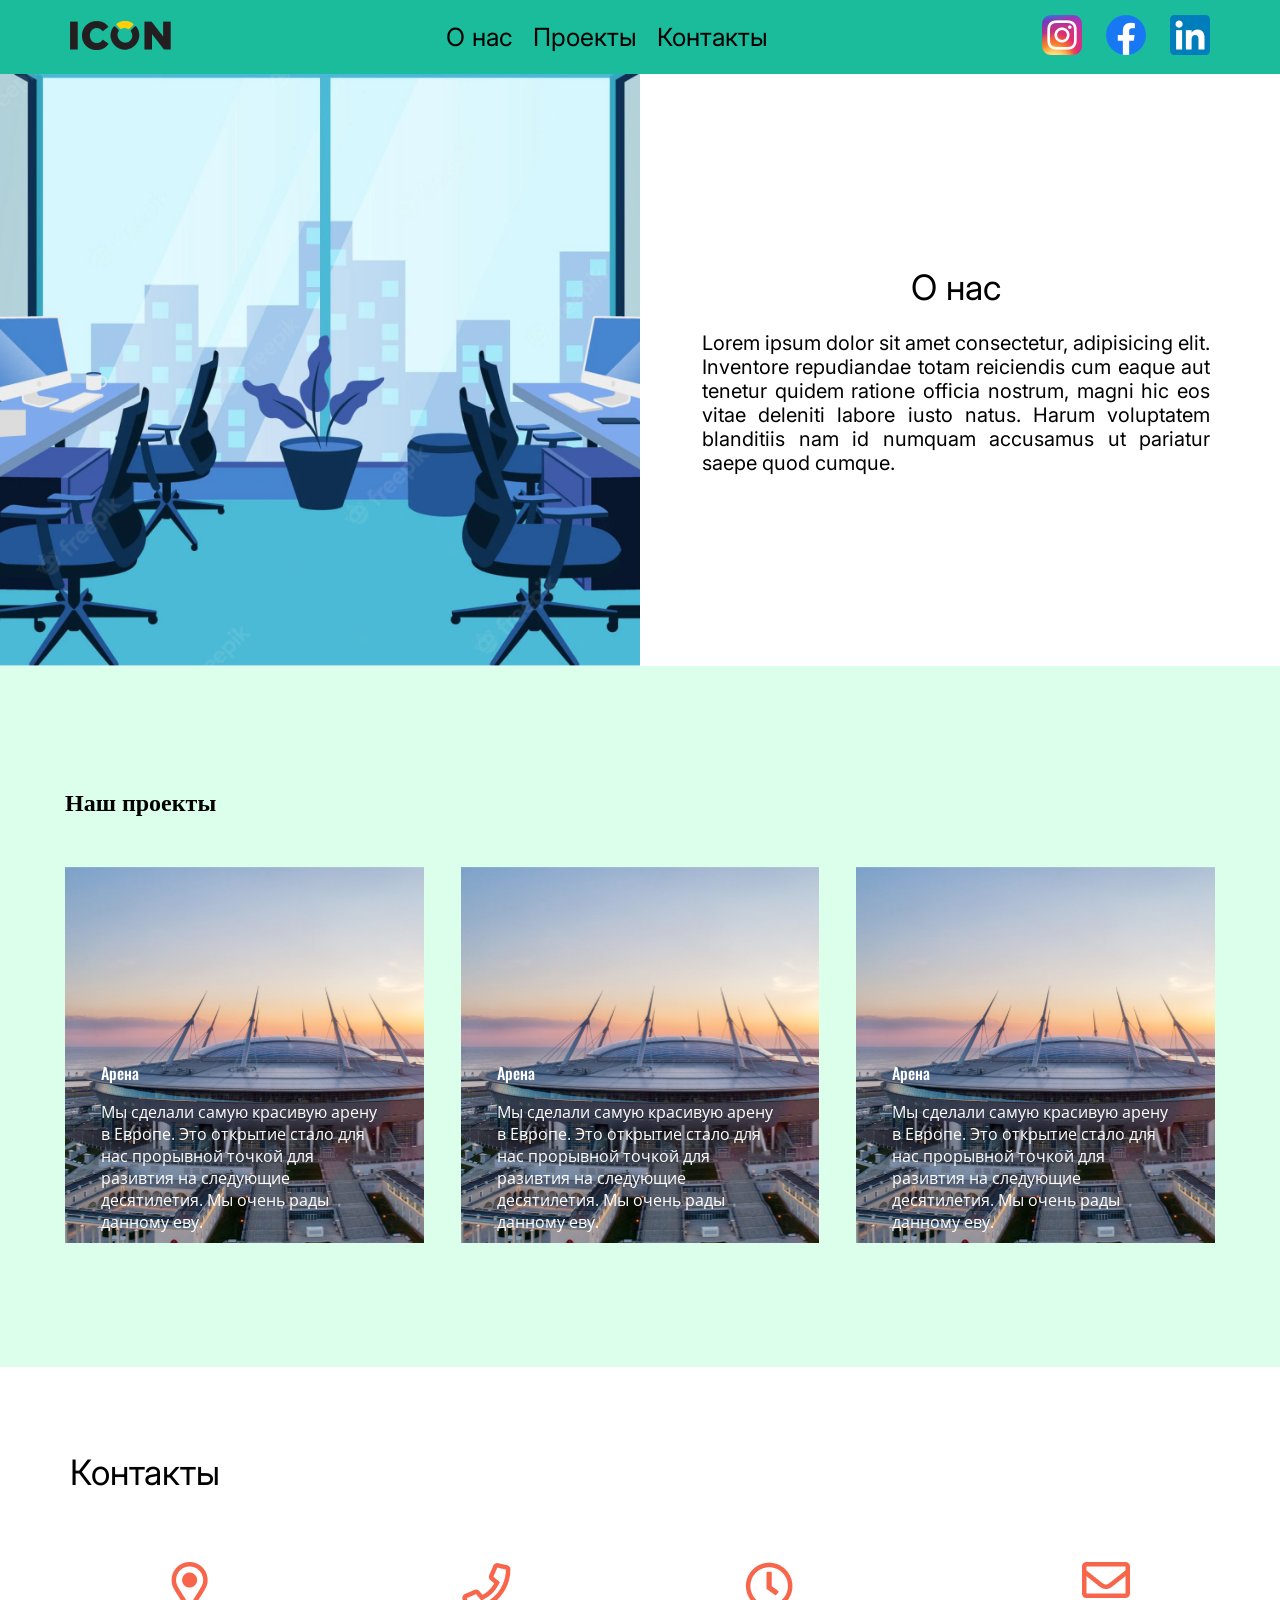
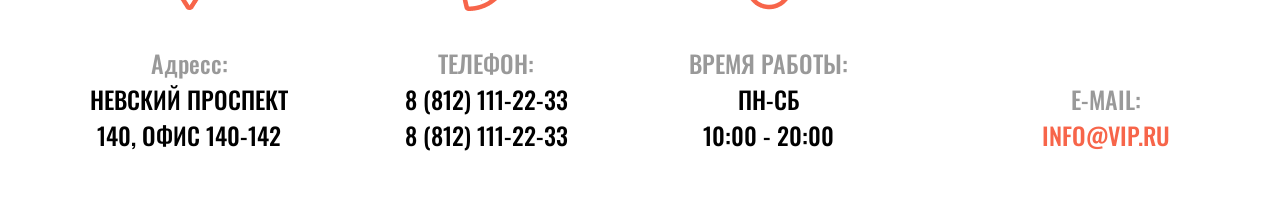
<file: Lesson_11/index.html>
<!DOCTYPE html>
<html lang="en">
<head>
    <meta charset="UTF-8">
    <meta name="viewport" content="width=device-width, initial-scale=1.0">
    <title>Lesson 11</title>
    <link rel="stylesheet" href="./css/style.css">
    <link rel="preconnect" href="https://fonts.googleapis.com">
    <link rel="preconnect" href="https://fonts.gstatic.com" crossorigin>
    <link href="https://fonts.googleapis.com/css2?family=Inter:wght@500&family=Open+Sans&family=Oswald:wght@500&display=swap" rel="stylesheet">
</head>
<body>
    <header>
        <div>
            <img src="./media/icon1.png" alt="icon">
        </div>
        <nav>
            <ul>
                <li>О нас</li>
                <li>Проекты</li>
                <li>Контакты</li>
            </ul>
        </nav>
        <div class="social_box">
            <img src="./media/instagram.png" alt="img insta">
            <img src="./media/facebook.png" alt="img facebook">
            <img src="./media/linked in.png" alt="img LI">
        </div>
    </header>
    <main>
        <section class="about_us">
            <div>
                <img src="./media/image 5.png" alt="office">
            </div>
            <div>
                <h2>О нас</h2>
                <p>Lorem ipsum dolor sit amet consectetur, adipisicing elit. Inventore repudiandae totam reiciendis cum eaque aut tenetur quidem ratione officia nostrum, magni hic eos vitae deleniti labore iusto natus. Harum voluptatem blanditiis nam id numquam accusamus ut pariatur saepe quod cumque.</p>
            </div>
        </section>
        <section class="uor_projects">
            <div>
                <h2>Наш проекты</h2>
                <div>
                    <article>
                        <h3>Арена</h3>
                        <p>Мы сделали самую красивую арену в Европе. Это открытие стало для нас прорывной точкой для разивтия на следующие десятилетия. Мы очень рады данному еву.</p>
                    </article>
                    <article>
                        <h3>Арена</h3>
                        <p>Мы сделали самую красивую арену в Европе. Это открытие стало для нас прорывной точкой для разивтия на следующие десятилетия. Мы очень рады данному еву.</p>
                    </article>
                    <article>
                        <h3>Арена</h3>
                        <p>Мы сделали самую красивую арену в Европе. Это открытие стало для нас прорывной точкой для разивтия на следующие десятилетия. Мы очень рады данному еву.</p>
                    </article>
                </div>
            </div>
        </section>
    </main>
    <footer>
        <h2>Контакты</h2>
        <div>
            <div>
                <div>
                    <div class="contact_img">
                        <img src="./media/adresse.png" alt="adresse">
                    </div>
                    <h3>Адресс:</h3>
                    <p>НЕВСКИЙ ПРОСПЕКТ 140,
                        ОФИС 140-142</p>
                </div>
            </div>
            <div>
                <div>
                    <div class="contact_img">
                        <img src="./media/telrphone.png" alt="telephone">
                    </div>
                    <h3>ТЕЛЕФОН:</h3>
                    <p>8 (812) 111-22-33</p>
                    <p>8 (812) 111-22-33</p>
                </div>
            </div>
            <div>
                <div>
                    <div class="contact_img">
                        <img src="./media/time.png" alt="time">
                    </div>
                    <h3>ВРЕМЯ РАБОТЫ:</h3>
                    <p>ПН-СБ</p>
                    <p>10:00 - 20:00</p>
                </div>
            </div>
            <div>
                <div>
                    <div class="contact_img">
                        <img src="./media/Email.png" alt="E-mail">
                    </div>
                    <h3>E-MAIL:</h3>
                    <p>INFO@VIP.RU</p>
                </div>
            </div>
        </div>
    </footer>
</body>
</html>
</file>
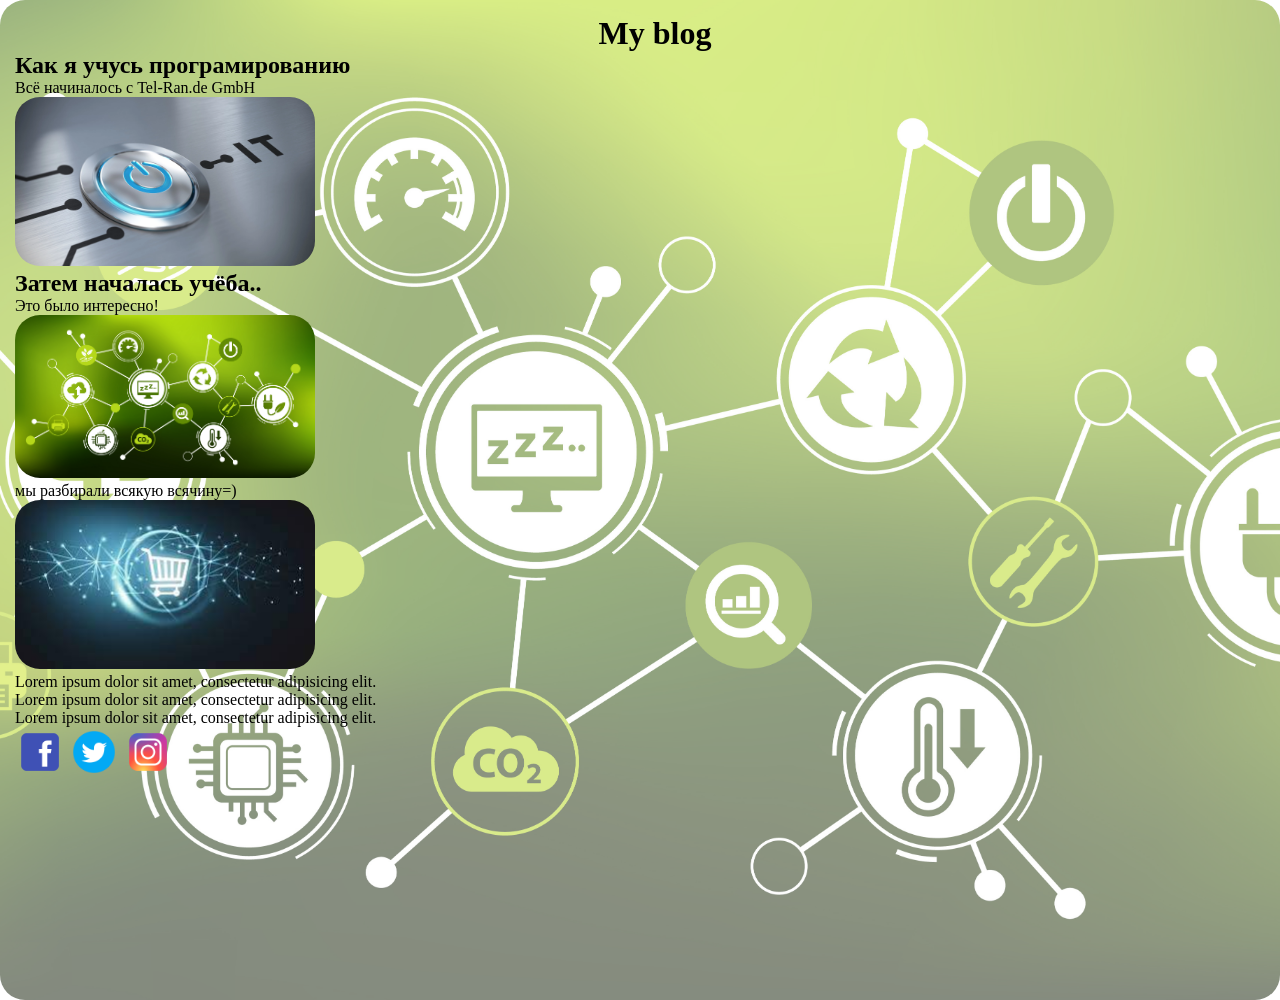
<file: Lesson_2/index.html>
<!DOCTYPE html>
<html lang="en">
<head>
    <meta charset="UTF-8">
    <meta http-equiv="X-UA-Compatible" content="IE=edge">
    <meta name="viewport" content="width=device-width, initial-scale=1.0">
    <title>Document</title>
    <link rel="stylesheet" href="./css/style.css">
</head>
<body>
    <div class="bg-image"></div>
    <div class="content">
     <h1 id="h1">My blog</h1>
        <h2>Как я учусь програмированию</h2>
     <div class="d0">
       <p class="p0">Всё начиналось с Tel-Ran.de  GmbH</p>

      <img class="i1" id="i1" src="./css/media/2.webp" alt="nett">

     </div>
    
     <div class="d0">
        <h2>Затем началась учёба..</h2>
         <p class="p0">Это было интересно!</p>

       <img class="i1" id="i2" src="./css/media/1.jpeg" alt="button">

     </div>

     <div class="d0">        <h2></h2>
         <p class="p0">мы разбирали всякую всячину=) </p>

        <img class="i1" id="i3" src="./css/media/3.jpeg" alt="trash">

     </div>

     <p class="p3">Lorem ipsum dolor sit amet, consectetur adipisicing elit. 
     </p>

     <p class="p4">Lorem ipsum dolor sit amet, consectetur adipisicing elit. 
     </p>

     <p class="p5">Lorem ipsum dolor sit amet, consectetur adipisicing elit. 
     </p>

    </div>
    <div class="social-links">
        <a>
            <img href="facebook.com" src="./css/media/facebook.png" alt="facebook" width="50px">
        </a>
        <a>
            <img href="twitter.com" src="./css/media/twitter.png" alt="twitter" width="50px">
        </a>
        <a>
            <img href="Instagramm.com" src="./css/media/intagram.png" alt="Instagram" width="50px">
        </a>
    </div> 
 
</body>
</html>
</file>
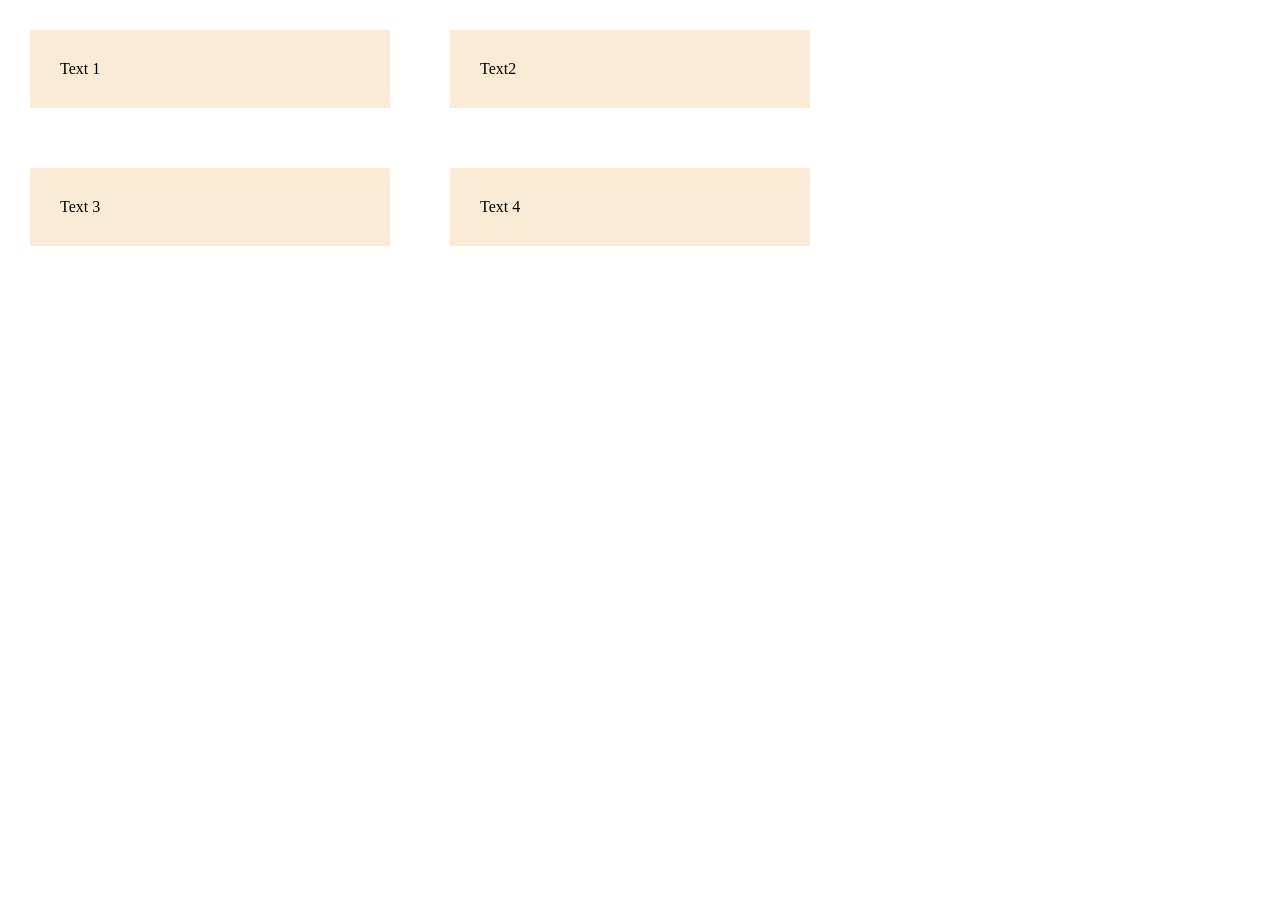
<file: Lesson_5/index.html>
<!DOCTYPE html>
<html lang="en">
<head>
    <meta charset="UTF-8">
    <meta http-equiv="X-UA-Compatible" content="IE=edge">
    <meta name="viewport" content="width=device-width, initial-scale=1.0">
    <title>Document</title>
    <link rel="stylesheet" href="./css/style.css">

</head>
<body>
    <div>
        <div class="d1">

            <section>
                <p>Text 1</p>
            </section>
        </div>
        <div class="d1">
            <aside>
                <p>Text2</p>
            </aside>
        </div>
    </div>
    <div>
        <div>
            <div class="d1">
    
                <section>
                    <p>Text 3</p>
                </section>
            </div>
            <div class="d1">
                <aside>
                    <p>Text 4</p>
                </aside>
            </div>
        </div>
    </div>
</body>
</html>
</file>
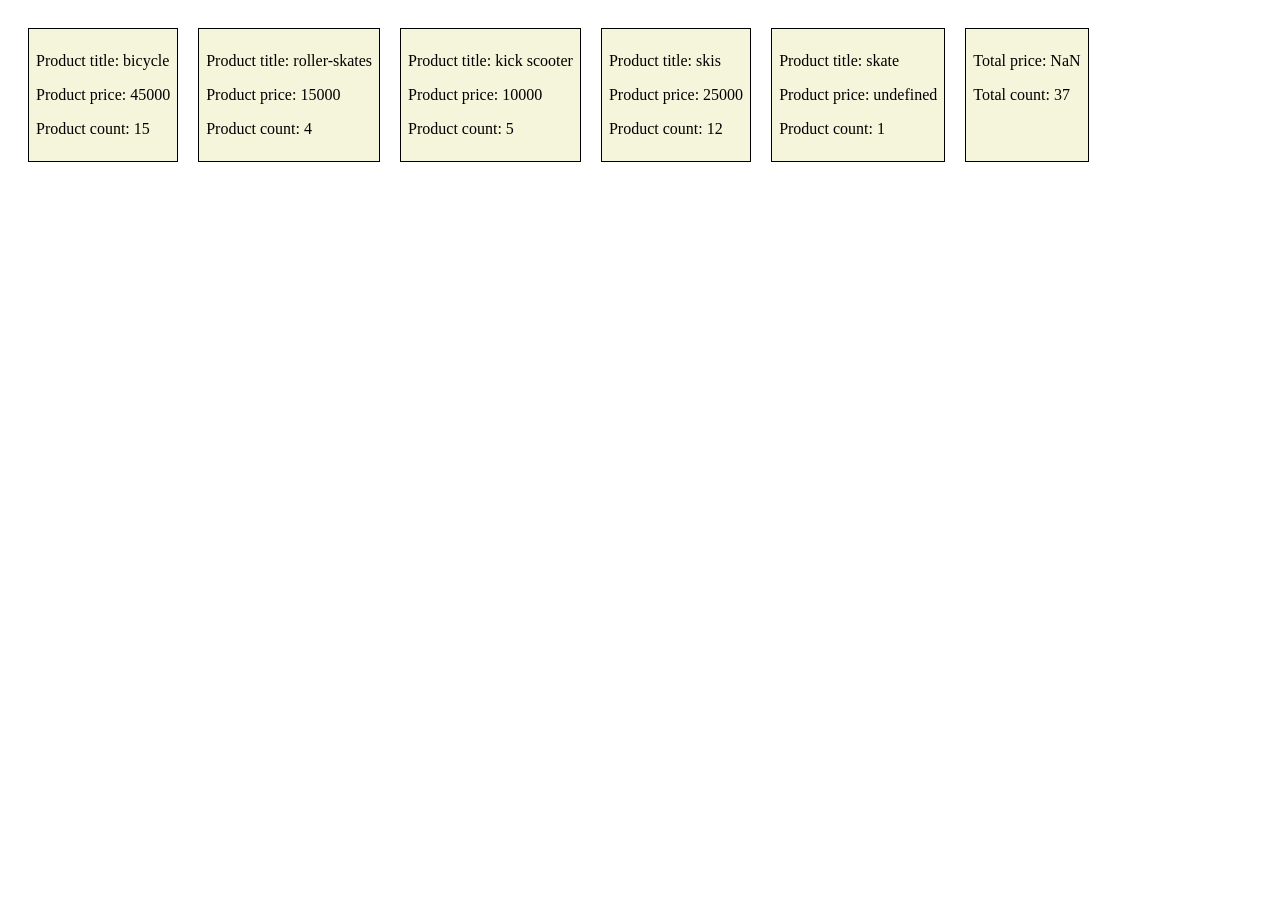
<file: FE/Lesson_19/index.html>
<!DOCTYPE html>
<html lang="en">
<head>
    <meta charset="UTF-8">
    <meta name="viewport" content="width=device-width, initial-scale=1.0">
    <title>Lesson 19</title>
    <link rel="stylesheet" href="./css/stile.css">
</head>
<body>
    <!-- <div id="root"></div>

    <div class="main"></div> -->

    <div class="products_container">
        <!-- <div>
            <p>Product title: bicycle</p>
            <p>Product price: 45000</p>
            <p>Product count: 15</p>
        </div>
        <div>
            <p>Product title: rollers-skates</p>
            <p>Product price: 15000</p>
            <p>Product count: 4</p>
        </div>
        <div>
            <p>Product title: kick scooter</p>
            <p>Product price: 10000</p>
            <p>Product count: 5</p>
        </div> -->
    </div>
</body>
<script src="./scripts/script.js"></script>
</html>
</file>
<file: Lesson_11/css/style.css>
* {
    padding: 0;
    margin: 0;
    box-sizing: border-box;
}

header {
    display: flex;
    padding: 15px 70px;
    justify-content: space-between;
    background-color: rgba(26, 188, 156, 1);
    align-items: center;
}

header nav ul {
    list-style: none;
    display: flex;
    font-family: 'Inter', sans-serif;
    font-weight: 400;
    font-size: 25px;
    cursor: pointer;
}
header nav ul li:not(:last-child) {
    margin-right: 20px;
}
header .social_box img:not(:last-child) {
    margin-right: 20px;
}

/*============================================*/

.about_us {
    display: flex;
}
.about_us div {
    width: 50%;
}
.about_us div:first-child img {
    width: 100%;
    height: 100%;
    object-fit: cover;
}
.about_us div:nth-child(2) {
    display: flex;
    flex-direction: column;
    justify-content: center;
    align-items: center;
    padding-left: 62px;
    padding-right: 70px;
    text-align: justify;
}
.about_us :nth-child(2) h2 {
    margin-bottom: 23px;
    font-size: 35px;
    font-family: 'Inter', sans-serif;
    font-weight: 400;
}
.about_us :nth-child(2) p {
    font-size: 20px;
    font-family: 'Inter', sans-serif;
    font-weight: 400;
}

/*============================================*/

.uor_projects {
    background: rgba(220, 255, 235, 1);
   padding: 124px 65px;
}

.uor_projects div h2 {
    margin-bottom: 50px;
}

.uor_projects div div {
    display: flex;
    justify-content: space-between;
    /* flex-wrap: wrap; */
}

.uor_projects div div article {
    background-image: url(../media/project.png);
    width: 436px;
    height: 376px;
    padding: 0 36px;
    display: flex;
    flex-direction: column;
    justify-content: flex-end;
    color: rgba(255, 255, 255, 1);
    padding-bottom: 10px;
}

.uor_projects div div article:not(:last-child) {
    margin-right: 37px;
}

.uor_projects div div article h3 {
    margin-bottom: 16px;
    font-size: 16px;
    font-family: 'Oswald', sans-serif;
    font-weight: 500;
}

.uor_projects div div article h2 {
    font-family: 'Inter', sans-serif;
    font-weight: 400;
    font-size: 35px;
}

.uor_projects div div article p {
    font-family: 'Open Sans', sans-serif;
    font-weight: 400;
}
.our_projects div div article:not(:last-child) {
    margin-right: 37px;
}

/*============================================*/


footer h2 {
    font-family: 'Inter';
    font-style: normal;
    font-weight: 400;
    font-size: 35px;
    margin-left: 70px;
    margin-top: 84px;
}
footer div {
    padding: 69px;
    display: flex;
    justify-content: space-between;
}

footer div div:first-child {
    width: 240px;
    height: 191px;
    padding: 0 15px;
    display: flex;
    flex-direction: column;
    align-items: center;
}
footer div div:nth-child(2) {
    width: 100px;
    height: 191px;
    padding: 0 15px;
    display: flex;
    flex-direction: column;
    align-items: center;
}
footer div div:nth-child(3) {
    width: 210px;
    height: 191px;
    padding: 0 15px;
    display: flex;
    flex-direction: column;
    align-items: center;
}
footer div div:nth-child(4) {
    width: 210px;
    height: 191px;
    padding: 0 15px;
    display: flex;
    flex-direction: column;
    align-items: center;
}

.contact_img {
    width: 87px;
    height: 29px;
}
footer div div div h3 {
    font-family: 'Oswald', sans-serif;
    font-weight: 500;
    font-size: 24px;
    color: #999999;
}

footer div div div p {
    font-family: 'Oswald', sans-serif;
    font-weight: 500;
    font-size: 24px;
    text-align: center;
}
footer div div:last-child div p {
    color: #F7654A;
}
</file>
<file: Lesson_2/css/style.css>
* {
    padding: 0;
    margin: 0;
    border-radius: 25px;
}
.bg-image {
    position: absolute;
    background-image: url(./media/1.jpeg);
    top: 0;
    left: 0;
    width: 100%;
    min-height: 1000px;
    background-size: cover;
    background-position: center;
    opacity: 0.5;
}
.content, .social-links {
    position: relative;
    z-index: 1; 
}
body {                      /*fonovaya kartinka*/
    width: 100%;
    margin: 15px;    
}

#h1 {                       /*1 zagolovok*/
    text-align: center;
}
.i1 {
    display: inline;
    width: 300px;
}
.d0 {
    display: inline;
}
.social-links {
    display: inline;
    width: 50px;
}
</file>
<file: Lesson_5/css/style.css>
*{
    padding: 0;
    margin: 0;
    
}
div {

    display: flex;
    flex-direction: row;
}
.d1 {
    margin: 30px;
    padding: 30px;
    background-color: antiquewhite;
    width: 300px;
}
</file>
<file: FE/Lesson_19/css/stile.css>
/* * {
    margin: 0;
    padding: 0;
    box-sizing: border-box;
}

.main {
    padding: 25px;
    background-color: azure;
}

.main div {
    display: flex;
    flex-direction: column;
    width: 50%;
    margin: 0 auto;
    align-items: center;
}

.main div img {
    object-fit: cover;
    width: 100%;
    height: 100%;
}

.main div a {
    font-size: 20px;
}

a {
    margin: 0 5px;
} */

.products_container {
    display: flex;
    flex-wrap: wrap;
    padding: 10px;
}

.products_container div {
    border: 1px solid black;
    margin: 10px;
    padding: 7px;
    background-color: beige;
}
</file>
